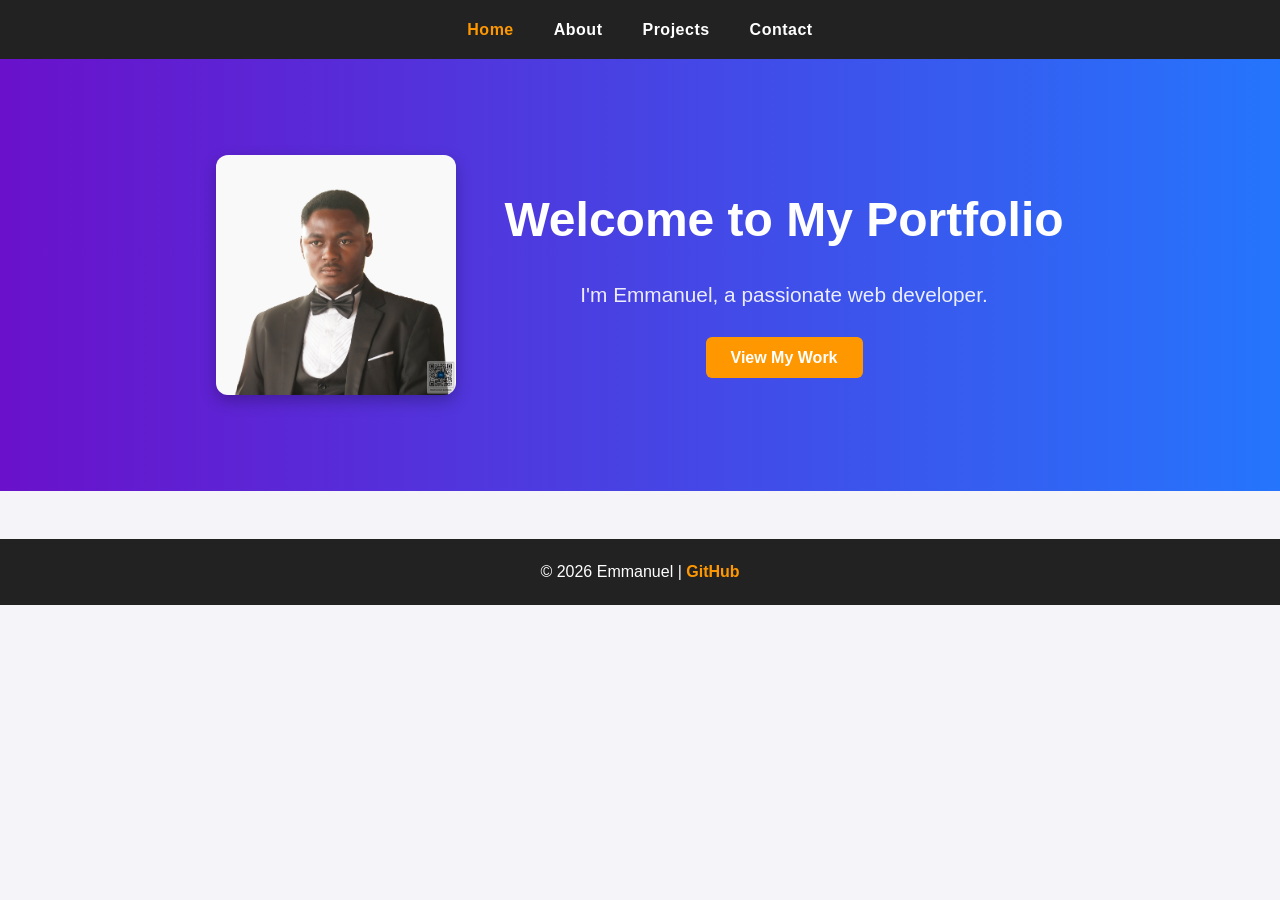
<file: index.html>
<!DOCTYPE html>
<html lang="en">
<head>
  <meta charset="UTF-8">
  <meta name="viewport" content="width=device-width, initial-scale=1.0">
  <title>Emmanuel's Portfolio - Home</title>
  <link rel="stylesheet" href="style.css">
</head>
<body>
  <header>
    <nav>
      <ul class="nav-links">
        <li><a href="index.html" class="active">Home</a></li>
        <li><a href="about.html">About</a></li>
        <li><a href="projects.html">Projects</a></li>
        <li><a href="contact.html">Contact</a></li>
      </ul>
    </nav>
  </header>

  <section class="hero">
    <div class="hero-container">
      <img src="profile.jpg" alt="Profile photo of Emmanuel" class="profile-img">
      <div class="hero-text">
        <h1>Welcome to My Portfolio</h1>
        <p>I'm Emmanuel, a passionate web developer.</p>
        <a href="projects.html" class="btn">View My Work</a>
      </div>
    </div>
  </section>

  <footer>
    <p>© 2026 Emmanuel | <a href="https://github.com/Emmanuel-0826/Portfolio.git" target="_blank">GitHub</a></p>
  </footer>
</body>
</html>
</file>
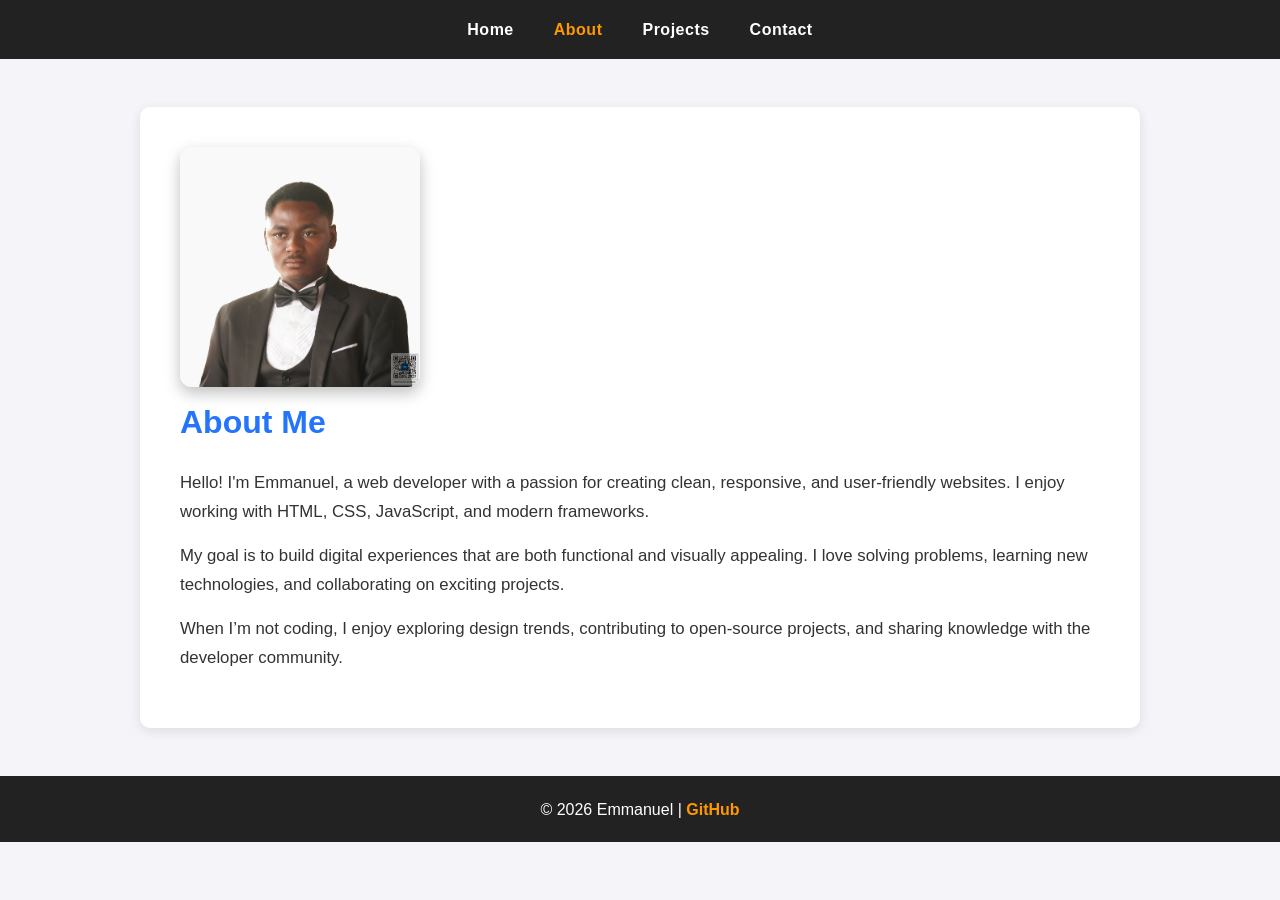
<file: about.html>
<!DOCTYPE html>
<html lang="en">
<head>
  <meta charset="UTF-8">
  <meta name="viewport" content="width=device-width, initial-scale=1.0">
  <title>Emmanuel's Portfolio - About</title>
  <link rel="stylesheet" href="style.css">
</head>
<body>
  <header>
    <nav>
      <ul class="nav-links">
        <li><a href="index.html">Home</a></li>
        <li><a href="about.html" class="active">About</a></li>
        <li><a href="projects.html">Projects</a></li>
        <li><a href="contact.html">Contact</a></li>
      </ul>
    </nav>
  </header>

  <section class="content about-section">
    <div class="profile-container">
      <img src="profile.jpg" alt="Profile photo of Emmanuel" class="profile-img">
      <div class="profile-text">
        <h1>About Me</h1>
        <p>Hello! I'm Emmanuel, a web developer with a passion for creating clean, responsive, and user-friendly websites. I enjoy working with HTML, CSS, JavaScript, and modern frameworks.</p>
        <p>My goal is to build digital experiences that are both functional and visually appealing. I love solving problems, learning new technologies, and collaborating on exciting projects.</p>
        <p>When I’m not coding, I enjoy exploring design trends, contributing to open-source projects, and sharing knowledge with the developer community.</p>
      </div>
    </div>
  </section>

  <footer>
    <p>© 2026 Emmanuel | <a href="https://github.com/Emmanuel-0826/Portfolio.git" target="_blank">GitHub</a></p>
  </footer>
</body>
</html>
</file>
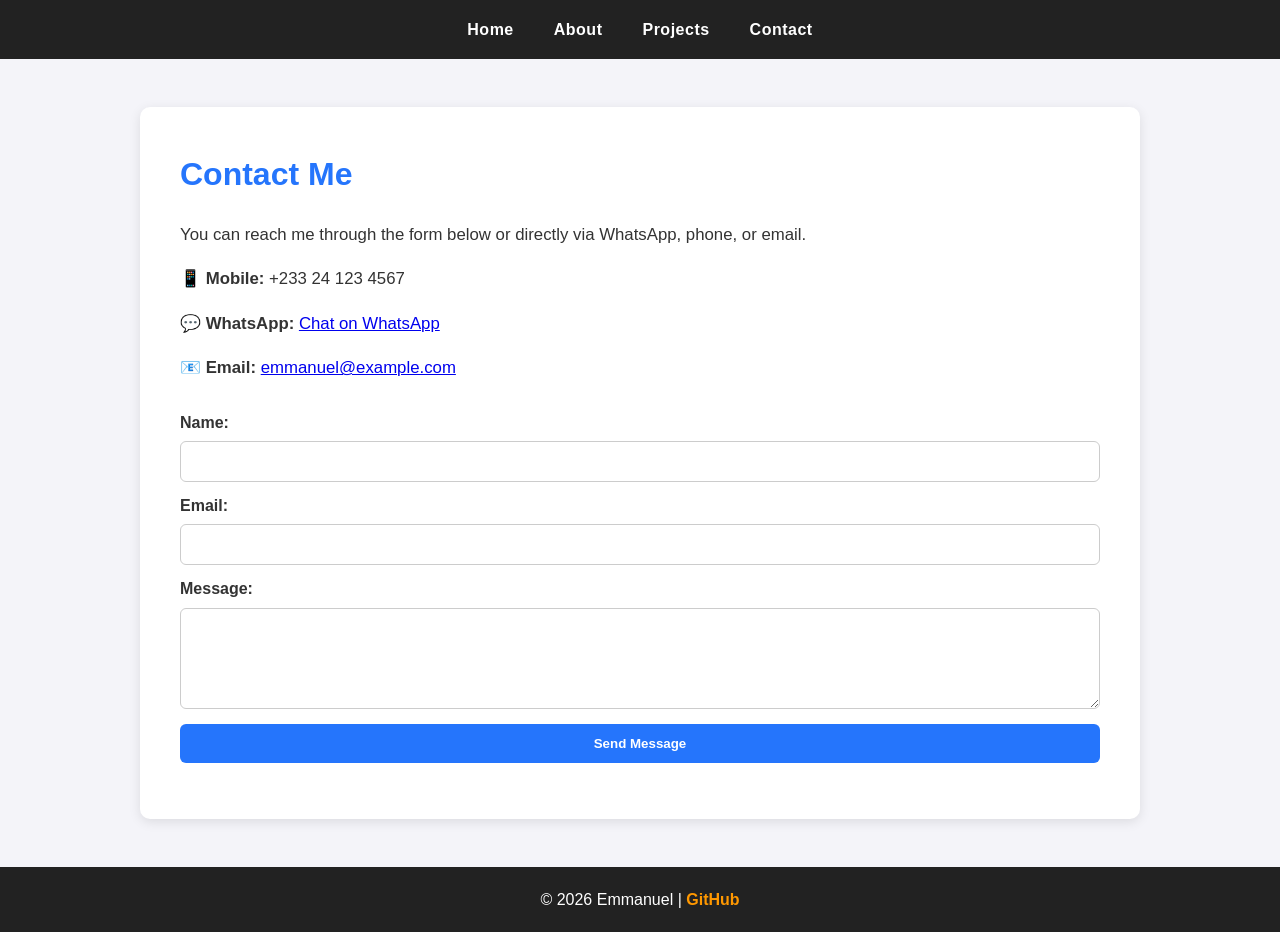
<file: contact.html>
<!DOCTYPE html>
<html lang="en">
<head>
  <meta charset="UTF-8">
  <meta name="viewport" content="width=device-width, initial-scale=1.0">
  <title>Emmanuel's Portfolio - Contact</title>
  <link rel="stylesheet" href="style.css">
</head>
<body>
  <header>
    <nav>
      <ul class="nav-links">
        <li><a href="index.html">Home</a></li>
        <li><a href="about.html">About</a></li>
        <li><a href="projects.html">Projects</a></li>
        <li><a href="contact.html">Contact</a></li>
      </ul>
    </nav>
  </header>

  <section class="content">
    <h1>Contact Me</h1>
    <p>You can reach me through the form below or directly via WhatsApp, phone, or email.</p>

    <!-- Direct Contact Info -->
    <div class="contact-info">
      <p><strong>📱 Mobile:</strong> +233 24 123 4567</p>
      <p><strong>💬 WhatsApp:</strong> <a href="https://wa.me/233241234567" target="_blank">Chat on WhatsApp</a></p>
      <p><strong>📧 Email:</strong> <a href="mailto:emmanuel@example.com">emmanuel@example.com</a></p>
    </div>

    <form id="contactForm" class="contact-form">
      <label for="name">Name:</label>
      <input type="text" id="name" name="name" required>

      <label for="email">Email:</label>
      <input type="email" id="email" name="email" required>

      <label for="message">Message:</label>
      <textarea id="message" name="message" rows="5" required></textarea>

      <button type="submit" class="btn">Send Message</button>
    </form>
    <p id="formMessage"></p>
  </section>

  <footer>
    <p>© 2026 Emmanuel | <a href="https://github.com/Emmanuel-0826/Portfolio.git" target="_blank">GitHub</a></p>
  </footer>

  <!-- Link to JS -->
  <script src="script.js"></script>
</body>
</html>
</file>
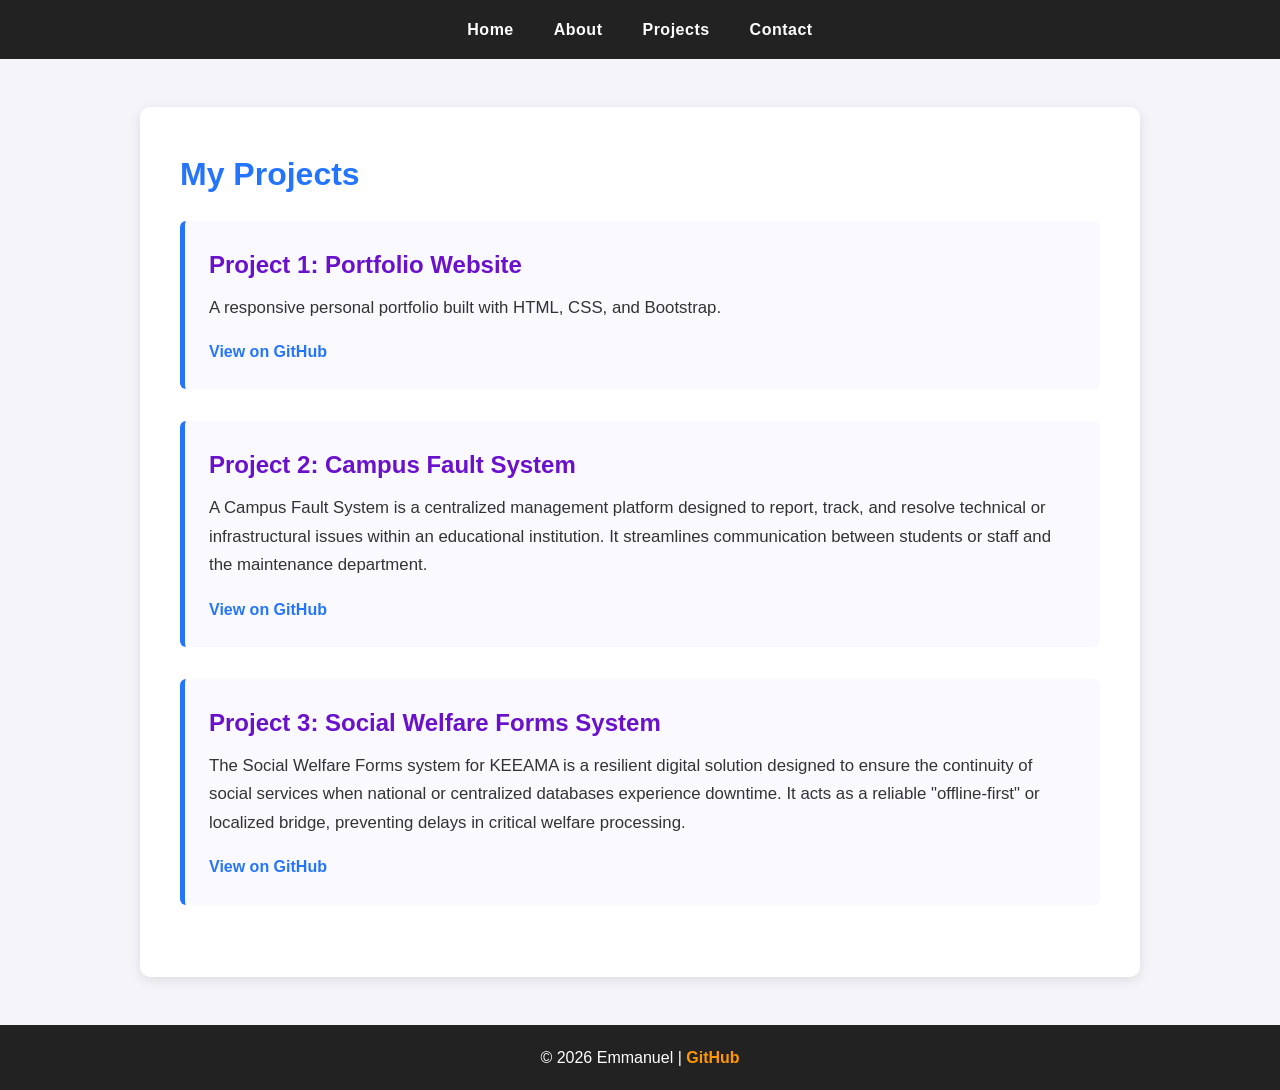
<file: projects.html>
<!DOCTYPE html>
<html lang="en">
<head>
  <meta charset="UTF-8">
  <meta name="viewport" content="width=device-width, initial-scale=1.0">
  <title>Emmanuel's Portfolio - Projects</title>
  <link rel="stylesheet" href="style.css">
</head>
<body>
  <header>
    <nav>
      <ul class="nav-links">
        <li><a href="index.html">Home</a></li>
        <li><a href="about.html">About</a></li>
        <li><a href="projects.html">Projects</a></li>
        <li><a href="contact.html">Contact</a></li>
      </ul>
    </nav>
  </header>

  <section class="content">
    <h1>My Projects</h1>
    <div class="project">
      <h2>Project 1: Portfolio Website</h2>
      <p>A responsive personal portfolio built with HTML, CSS, and Bootstrap.</p>
      <a href="https://emmanuel-0826.github.io/Portfolio/" target="_blank">View on GitHub</a>
    </div>

    <div class="project">
      <h2>Project 2: Campus Fault System</h2>
      <p>A Campus Fault System is a centralized management platform designed to report, track, and resolve technical or infrastructural issues within an educational institution. It streamlines communication between students or staff and the maintenance department.</p>
      <a href="https://github.com/yourusername/project2" target="_blank">View on GitHub</a>
    </div>

    <div class="project">
      <h2>Project 3: Social Welfare Forms System</h2>
      <p>The Social Welfare Forms system for KEEAMA is a resilient digital solution designed to ensure the continuity of social services when national or centralized databases experience downtime. It acts as a reliable "offline-first" or localized bridge, preventing delays in critical welfare processing.</p>
      <a href="https://github.com/yourusername/project3" target="_blank">View on GitHub</a>
    </div>
  </section>

  <footer>
    <p>© 2026 Emmanuel | <a href="https://github.com/Emmanuel-0826/Portfolio.git" target="_blank">GitHub</a></p>
  </footer>
</body>
</html>
</file>
<file: style.css>
/* General Reset */
* {
  margin: 0;
  padding: 0;
  box-sizing: border-box;
}

/* Body Styling */
body {
  font-family: 'Segoe UI', Arial, sans-serif;
  line-height: 1.7;
  background-color: #f4f4f9;
  color: #333;
}

/* Navigation */
header {
  background: #222;
  padding: 1rem 0;
  position: sticky;
  top: 0;
  z-index: 1000;
}

.nav-links {
  list-style: none;
  display: flex;
  justify-content: center;
}

.nav-links li {
  margin: 0 20px;
}

.nav-links a {
  color: #fff;
  text-decoration: none;
  font-weight: 600;
  letter-spacing: 0.5px;
  transition: color 0.3s ease, transform 0.2s ease;
}

.nav-links a:hover,
.nav-links a.active {
  color: #ff9800;
  transform: translateY(-2px);
}

/* Hero Section */
.hero {
  padding: 6rem 2rem;
  background: linear-gradient(to right, #6a11cb, #2575fc);
  color: white;
}

.hero-container {
  display: flex;
  flex-wrap: wrap;
  justify-content: center;
  align-items: center;
  gap: 3rem;
  text-align: center;
}

.hero-text {
  max-width: 600px;
}

.hero h1 {
  font-size: 3rem;
  margin-bottom: 1rem;
  font-weight: 700;
}

.hero p {
  font-size: 1.3rem;
  margin-bottom: 2rem;
  opacity: 0.9;
}

.btn {
  background: #ff9800;
  color: white;
  padding: 12px 25px;
  text-decoration: none;
  border-radius: 6px;
  font-weight: 600;
  transition: background 0.3s ease, transform 0.2s ease;
}

.btn:hover {
  background: #e68900;
  transform: scale(1.05);
}

/* Profile Image */
.profile-img {
  width: 240px;
  height: auto;
  border-radius: 12px;
  box-shadow: 0 6px 15px rgba(0,0,0,0.25);
  transition: transform 0.3s ease;
}

.profile-img:hover {
  transform: scale(1.05);
}

/* Content Sections */
.content {
  max-width: 1000px;
  margin: 3rem auto;
  padding: 2.5rem;
  background: white;
  border-radius: 10px;
  box-shadow: 0 3px 12px rgba(0,0,0,0.1);
}

.content h1 {
  margin-bottom: 1.2rem;
  color: #2575fc;
  font-size: 2rem;
  font-weight: 700;
}

.content p {
  margin-bottom: 1rem;
  font-size: 1.05rem;
}

/* Projects */
.project {
  margin-bottom: 2rem;
  padding: 1.5rem;
  border-left: 5px solid #2575fc;
  background: #f9f9ff;
  border-radius: 6px;
  transition: transform 0.2s ease;
}

.project:hover {
  transform: translateY(-3px);
}

.project h2 {
  margin-bottom: 0.5rem;
  color: #6a11cb;
  font-size: 1.5rem;
}

.project a {
  color: #2575fc;
  text-decoration: none;
  font-weight: bold;
}

.project a:hover {
  text-decoration: underline;
}

/* Contact Form */
.contact-form {
  display: flex;
  flex-direction: column;
}

.contact-form label {
  margin: 10px 0 5px;
  font-weight: bold;
}

.contact-form input,
.contact-form textarea {
  padding: 12px;
  border: 1px solid #ccc;
  border-radius: 6px;
  font-family: inherit;
  transition: border-color 0.3s ease;
}

.contact-form input:focus,
.contact-form textarea:focus {
  border-color: #2575fc;
  outline: none;
}

.contact-form button {
  margin-top: 15px;
  padding: 12px;
  background: #2575fc;
  color: white;
  border: none;
  border-radius: 6px;
  font-weight: 600;
  cursor: pointer;
  transition: background 0.3s ease, transform 0.2s ease;
}

.contact-form button:hover {
  background: #6a11cb;
  transform: scale(1.03);
}

/* Footer */
footer {
  text-align: center;
  padding: 1.2rem;
  background: #222;
  color: #fff;
  margin-top: 3rem;
}

footer a {
  color: #ff9800;
  text-decoration: none;
  font-weight: 600;
}

footer a:hover {
  text-decoration: underline;
}

/* Responsive Design */
@media (max-width: 768px) {
  .nav-links {
    flex-direction: column;
  }

  .hero h1 {
    font-size: 2.2rem;
  }

  .hero-container {
    flex-direction: column;
  }

  .content {
    padding: 1.5rem;
  }
}
</file>
